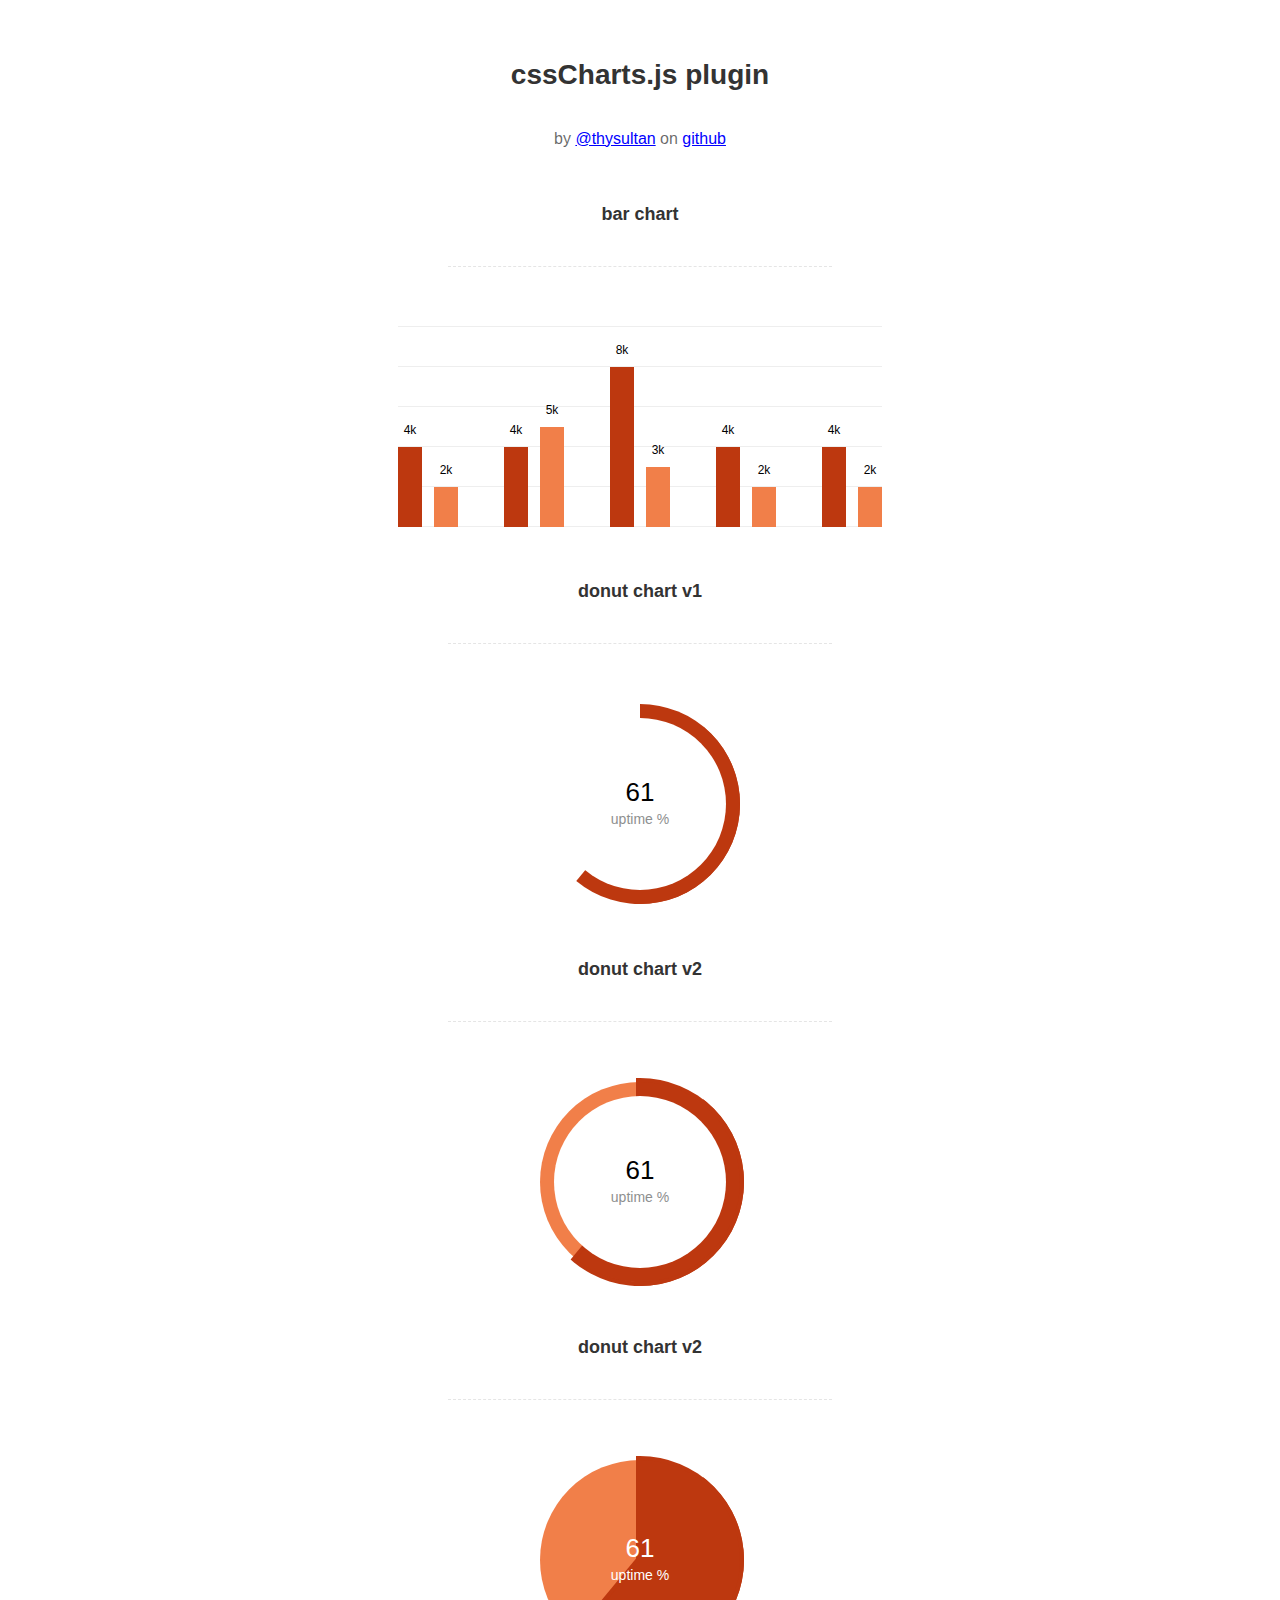
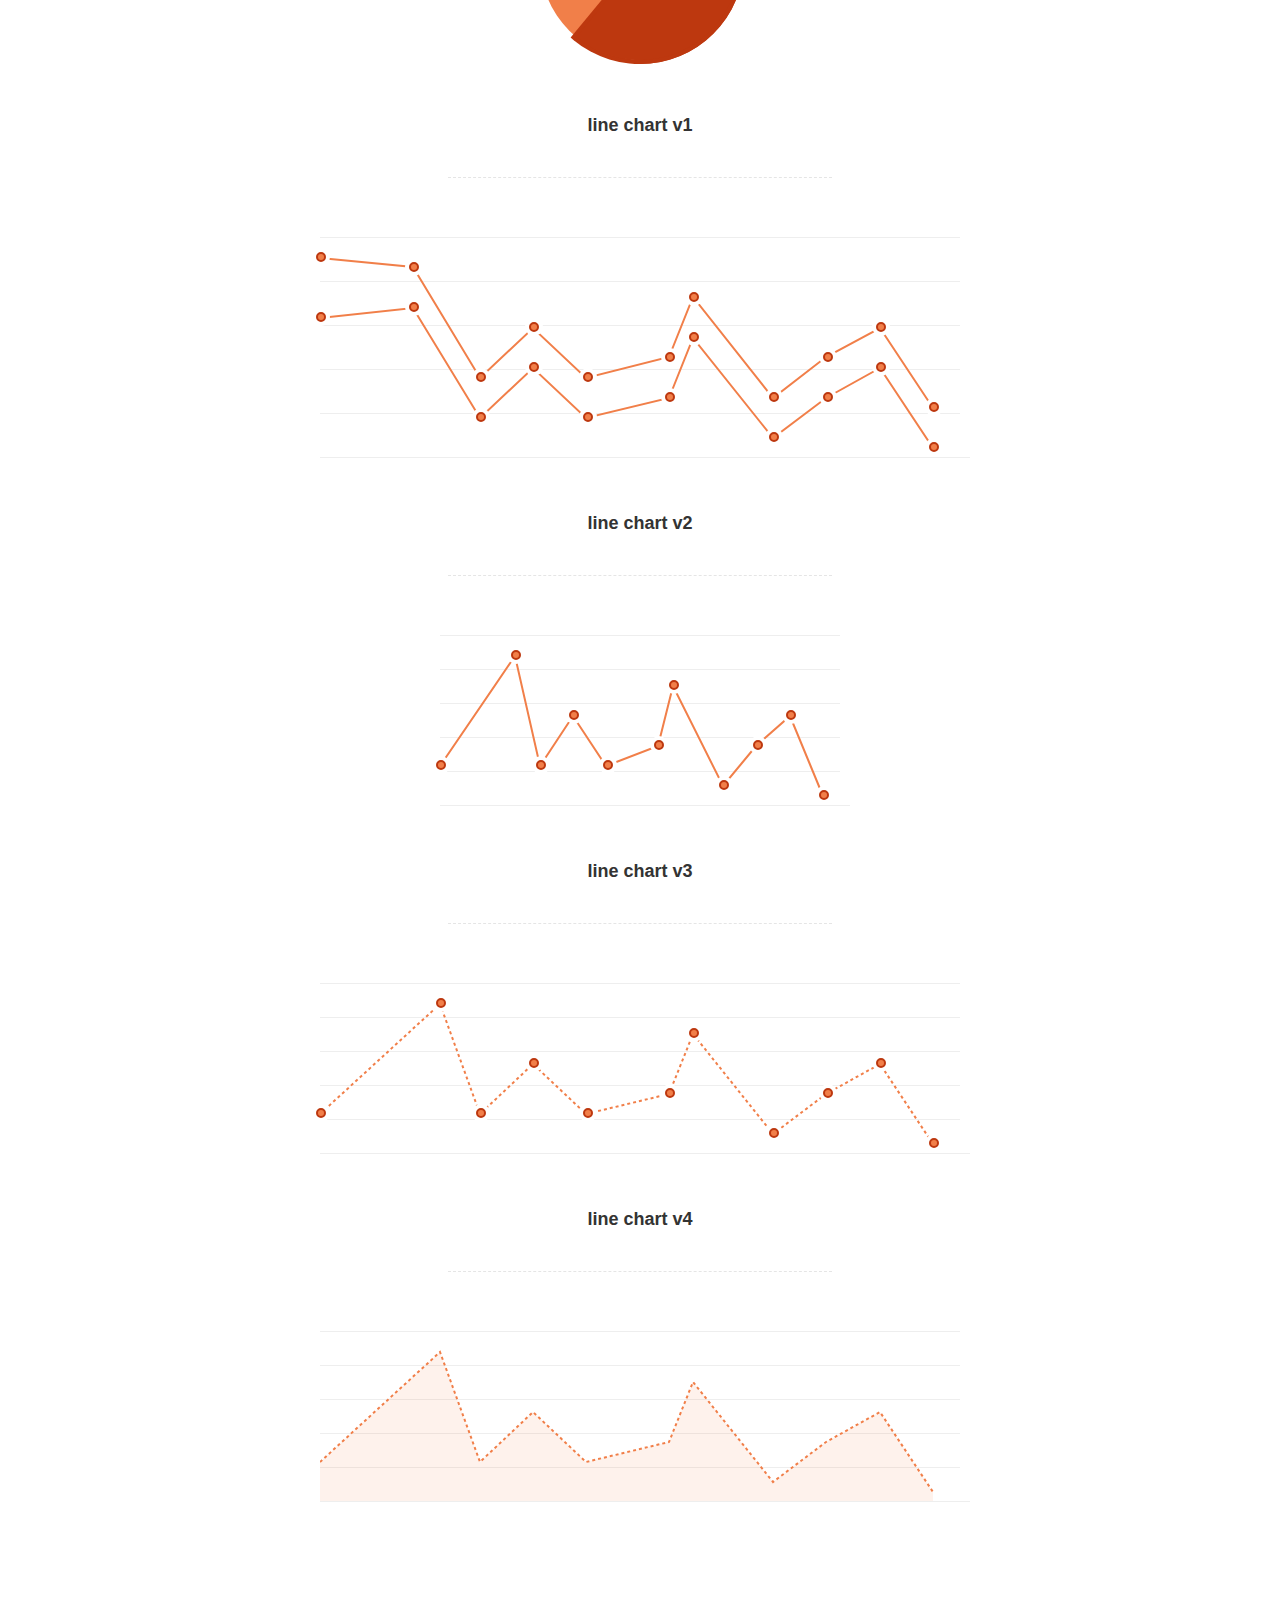
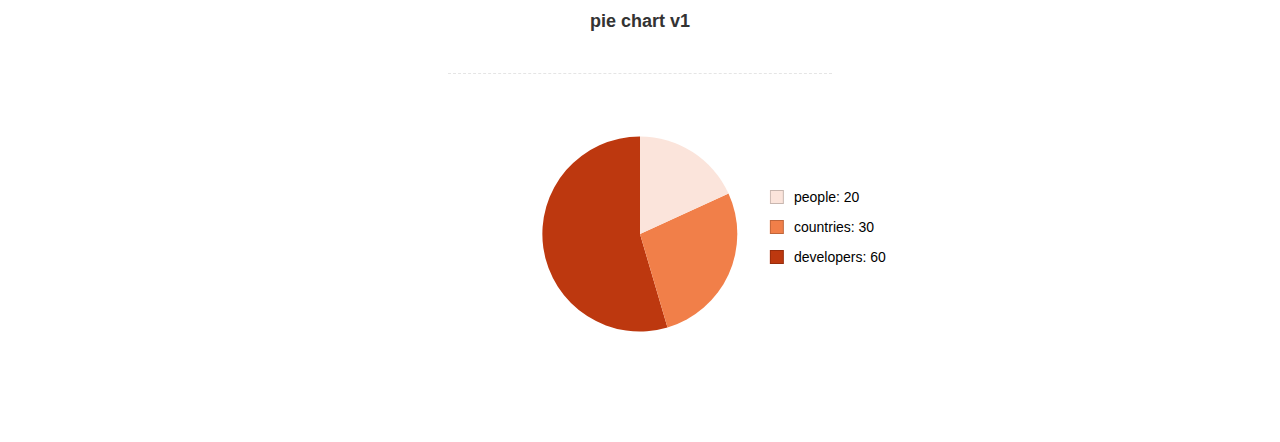
<file: src/main/webapp/assets/js/Lightweight-Chart/index.html>
<!doctype html>
<html>
    <head>
        <meta charset="utf-8">
        <meta name="description" content="A jquery plugin to create simple donut, bar or line charts with dom nodes, style with css.">
        <meta name="viewport" content="width=device-width, initial-scale=1">
        <title>cssCharts.js - jquery css charts</title>
        <script src="https://ajax.googleapis.com/ajax/libs/jquery/2.1.3/jquery.min.js"></script>

        <link rel="stylesheet" href="cssCharts.css">
        <script src="jquery.chart.js"></script>

        <style>
          /* page specific styles*/
          h1{text-align:center;font-family:sans-serif;font-size:28px;color:#333;padding:40px 0 0 0;}
          h2{text-align:center;font-family:sans-serif;font-size:18px;color:#333;padding:40px 0 0 0;}
          hr{width:60%;height:1px;background:none;border:none;border-bottom:1px dashed rgba(0,0,0,0.1);outline:none;margin:40px auto 60px auto;}

          .desc p{text-align:center;font-size:16px;color:rgba(0,0,0,0.6);padding:20px 0 0 0;font-family:sans-serif;}
          .desc a{color:blue;}
          .wrap{margin:0 auto;width:640px;padding-bottom:100px;}
          #line{width:400px;}
          /* page specific styles*/
        </style>
    </head>
    <body>
      <div class="wrap">

        <div class="desc">
          <h1>cssCharts.js plugin</h1><p>by
          <a href="http://twitter.com/thysultan">@thysultan</a> on
          <a href="https://github.com/sultantarimo/cssCharts.js">github</a>
        </p>
        </div>

        <h2>bar chart</h2>
        <hr>

        <div class="chart">
            <ul class="bar-chart" data-bars="[4,2],[4,5],[8,3],[4,2],[4,2]" data-max="10" data-unit="k" data-width="24"></ul>
        </div>
        <!-- data max is the 100% point of the graph -->
        <!-- set data-grid to 0 for no grid -->
        <!-- data-width is the individual bars width -->

        <h2>donut chart v1</h2>
        <hr>

        <div class="chart">
          <div class="donut-chart" data-percent="0.61" data-title="uptime %"></div>
        </div>

        <h2>donut chart v2</h2>
        <hr>

        <div class="chart">
          <div class="donut-chart fill" data-percent="0.61" data-title="uptime %"></div>
        </div>

        <h2>donut chart v2</h2>
        <hr>

        <div class="chart">
          <div class="donut-chart pie-chart fill" data-percent="0.61" data-title="uptime %"></div>
        </div>
        <!-- pie-chart class for pie chart -->
        <!-- fill class for default donut fill enabled-->

        <h2>line chart v1</h2>
        <hr>

        <div class="chart">
          <ul data-cord="[[0,70,120,160,200,262,280,340,380,420,460],[140,150,40,90,40,60,120,20,60,90,10]],[[0,70,120,160,200,262,280,340,380,420,460],[200,190,80,130,80,100,160,60,100,130,50]]"  class="line-chart"></ul>
        </div>
        <!-- multiple graphs [[x cords],[y cords]] [[x cords],[y cords]] -->

        <h2>line chart v2</h2>
        <hr>

        <div class="chart" id="line">
          <ul data-cord="[0,90,120,160,200,262,280,340,380,420,460],[40,150,40,90,40,60,120,20,60,90,10]" class="line-chart"></ul>
        </div>

        <h2>line chart v3</h2>
        <hr>

        <div class="chart dotted">
          <ul data-cord="[0,90,120,160,200,262,280,340,380,420,460],[40,150,40,90,40,60,120,20,60,90,10]" class="line-chart"></ul>
        </div>

        <h2>line chart v4</h2>
        <hr>

        <div class="chart dotted">
          <ul data-cord="[0,90,120,160,200,262,280,340,380,420,460],[40,150,40,90,40,60,120,20,60,90,10]" data-fill="1" class="line-chart no-points"></ul>
        </div>
        <!-- single graph [x cords],[y cords] -->


        <br><br><br>
        <h2>pie chart v1</h2>
        <hr>

        <div class="chart">
          <div class="pie-thychart" data-set='[["people", 20], ["countries",30], ["developers",60]]' data-colors="#FBE4DB,#F17F49,#BD380F"></div>
        </div>

      </div>

      <script>
        $(function() {
            $('.bar-chart').cssCharts({type:"bar"});
            $('.donut-chart').cssCharts({type:"donut"}).trigger('show-donut-chart');
            $('.line-chart').cssCharts({type:"line"});

            $('.pie-thychart').cssCharts({type:"pie"});
        });
      </script>
    </body>
</html>
</file>
<file: src/main/webapp/assets/js/Lightweight-Chart/cssCharts.css>
/*
 * cssCharts v0.3.0
 * jquery plugin to create donut and bar charts with css
 * https://github.com/sultantarimo
 *
 * (c)2015 Sultan Tarimo - sultantarimo@me.com
 * Released under the MIT license
 */
.chart *, .chart{-moz-box-sizing:border-box;-webkit-box-sizing:border-box;box-sizing:border-box;margin:0;padding:0;}
.chart{
  width:auto;
  display:block;
  position:relative;
  font-family:sans-serif;
  font-size:14px;
  margin: 0 auto;
}

/* bar chart */

.chart.bar{height:200px;}
.bar-chart{
  display: table;
  table-layout: fixed;
  width: auto;
  height: 100%;
  margin: 0 auto;
  z-index:20;
  position:absolute;
  left:0px;
}

.bar-chart ul{
  margin-left: 34px;
  float: left;
  display: block;
  height:100%;
}

.bar-chart li{
  position: relative;
  display: table-cell;
  vertical-align: bottom;
  height: 100px;
}

.bar-chart span{
  margin: 0 6px;
  display: block;
  background: rgb(241,127,73);
  width: 34px;
  position:relative;

  -webkit-animation: drawBar 0.3s ease-in-out;
  -moz-animation: drawBar 0.3s ease-in-out;
  animation: drawBar 0.3s ease-in-out;

  -webkit-transition: all 100ms ease-in-out;
  -moz-transition: all 100ms ease-in-out;
  transition: all 100ms ease-in-out;
}

.bar-chart li:hover span{
  box-shadow:0 0 0 4px rgb(241,127,73);
  cursor:pointer;
}

.bar-chart li:nth-child(2n+1):hover span{
  box-shadow:0 0 0 4px #bd380f;
}

.bar-chart li:nth-child(2n+1) span{background-color:#bd380f;}
.bar-chart ul:last-of-type li:last-child span{margin-right:0px;}
.bar-chart ul:first-of-type li:first-child span{margin-left:0px;}
.bar-chart ul:last-of-type {margin-right: 0px;}
.bar-chart ul:first-of-type {margin-left: 0px;}
.bar-chart.left-bar ul:last-of-type {margin-right: 0px;}
.bar-chart.left-bar ul{margin-right: 34px;float:left;margin-left:0px;}

.bar-chart span:before {
  position: absolute;
  bottom: 100%;
  margin-bottom: 10px;
  display: block;
  text-align: center;
  content: attr(title);
  word-wrap: break-word;
  font-size: 12px;
  width: auto;

  left: 50%;

  -webkit-transform: translateX(-50%);
  -moz-transform: translateX(-50%);
  transform: translateX(-50%);
}

.bar-chart li span:before {
  -webkit-transition: all 100ms ease-in-out;
  -moz-transition: all 100ms ease-in-out;
  transition: all 100ms ease-in-out;
}

@-webkit-keyframes drawBar {0% {height: 0;}}
@-moz-keyframes drawBar {0% {height: 0;}}
@keyframes drawBar {0% {height: 0;}}

/* donut chart */

.chart.donut{
  width:200px;
  height:200px;
}

.donut-chart{
  width:100%;height:100%;
  position:relative;

  -webkit-border-radius:50%;
  -moz-border-radius:50%;
  border-radius:50%;
}

.donut-chart.fill{
  background:rgb(241,127,73);
}

.donut-chart:after{
  content:"";
  position: absolute;
  width: 86%;
  height: 86%;
  background: #FFF;
  left: 50%;
  top: 50%;
  z-index: 400;
  margin: 0 auto;
  pointer-events: none;

  -webkit-border-radius: 100%;
  -moz-border-radius: 100%;
  border-radius: 100%;

  -webkit-transform: translateX(-50%) translateY(-50%);
  -moz-transform: translateX(-50%) translateY(-50%);
  transform: translateX(-50%) translateY(-50%);
}

.donut-chart h2{
  text-align:center;
  position: absolute;
  line-height: 140%;
  width: 100%;
  margin-top:-30px;
  top:50%;
  z-index:500;
  pointer-events: none;

  font-size:26px;
  font-weight:400;
  color:rgb(0,0,0);
}

.donut-chart h2 span{
  display:block;
  width:100%;
  font-size:14px;
  color:rgb(142,143,143);
  margin-top:-10px;
}

.donut-chart .spinner{
  z-index: 200;
  border-right: none;

  -webkit-border-radius: 100% 0 0 100% / 50% 0 0 50%;
  -moz-border-radius: 100% 0 0 100% / 50% 0 0 50%;
  border-radius: 100% 0 0 100% / 50% 0 0 50%;

  -webkit-transform: rotate(0deg);
  -moz-transform: rotate(0deg);
  transform: rotate(0deg);

  -webkit-animation: rotateDonut 0.3s ease-in-out;
  -moz-animation: rotateDonut 0.3s ease-in-out;
  animation: rotateDonut 0.3s ease-in-out;

  -webkit-transition: all 160ms ease-in-out;
  -moz-transition: all 160ms ease-in-out;
  transition: all 160ms ease-in-out;
}

.spinner ~ .pie{
  pointer-events: none;
}

.donut-chart.fill .pie,
.pie-chart .pie{
  -webkit-box-shadow: 0 0 0 4px #bd380f;
  -moz-box-shadow: 0 0 0 4px #bd380f;
  box-shadow: 0 0 0 4px #bd380f;
}

@-webkit-keyframes rotateDonut {0% {transform: rotate(0deg);}}
@-moz-keyframes rotateDonut {0% {transform: rotate(0deg);}}
@keyframes rotateDonut {0% {transform: rotate(0deg);}}

.donut-chart .spinner.temp{display:none;}

.donut-chart .pie{
  width: 50%;
  height: 100%;
  position: absolute;
  background: #bd380f;

  -webkit-transform-origin: 100% 50%;
  -moz-transform-origin: 100% 50%;
  transform-origin: 100% 50%;
}

.donut-chart .mask{
  background:rgb(248,248,248);
  z-index: 400;
  margin-left: -1px;
}

.pie-chart:after{
  display:none;
}
.chart.donut .pie-chart h2,
.chart.donut .pie-chart h2 span{color:#FFF;}

/* pie chart */
.chart.pie svg{width:100%;height:100%;}

.chart.pie {
  width: 200px;
  height: 200px;
}

.chart.pie svg text{
  text-anchor: middle;
  fill:white;
  stroke-width:0;
  transform:translate(120,-80);
}
.chart.pie svg path:hover{
  stroke-width:10px;
}

.charts-tip{
  display:block;
  position: absolute;
  font-size: 16px;
  color: #FFF;
  background: rgba(0,0,0,0.8);
  pointer-events: none;
  font-family:sans-serif;
  padding:6px 12px;
  z-index:100;
  width:auto;

  -webkit-border-radius:4px;
  -moz-border-radius:4px;
  border-radius:4px;
}

.chart.pie .pie-legend{
  position:absolute;
  top:50%;
  right:0;
  margin-right:-30px;
  transform:translateX(100%) translateY(-50%);
}

.chart.pie .pie-legend li{
  display:block;
  margin-bottom:14px;
  clear:both;
}

.chart.pie .pie-legend li i{
  top:1px;
  position:relative;
  display:block;
  float:left;
  width:14px;
  height:14px;
  background:#DDD;
  margin-right:10px;

  box-shadow:inset 0 0 0 1px rgba(0,0,0,0.2);
}

.chart.pie .pie-legend li p{clear:both;display:inline;}

/* pie chart */

/* line chart */

.chart.line{width:auto;height:auto;margin:0 auto;position:relative;}
.chart .line-chart{
  min-width:100px;
  min-height:100px;
  width:100%;
  height:100%;
  margin:0px auto;
  display:block;
  position:relative;
  z-index:20;
}

/* line chart borders and grids */
.line-chart:after{
  content:"";
  display:block;
  position:absolute;
  left:0px;bottom:0px;
  height:1px;width:100%;
  background:rgb(238,238,238);
  padding-right:10px;
}

.chart .grid{
  width:100%;
  height:100%;
  position:absolute;
  left:0px;
  bottom:0px;
}
.chart hr{
  position:absolute;
  left:0px;
  bottom:0px;
  width:100%;
  height:1px;
  outline:none;
  border:none;
  background:rgb(238,238,238);
}

.chart hr:before{
  position:absolute;
  right:100%;
  top:0px;
  margin-right:20px;
  color:rgba(0,0,0,0.4);
  font-size:12px;
  content:attr(data-y);
  text-align:right;

  -webkit-transform:translateX(-50%) translateY(-50%);
  -moz-transform:translateX(-50%) translateY(-50%);
  transform:translateX(-50%) translateY(-50%);
}
/* line chart borders and grids */

/* line chart line */
.line-chart li{
  display:block;height:1px;
  float:left;position:relative;
  position:absolute;
}

/* line chart points tooltip */
.line-chart li a:hover:before,
.line-chart li a:hover:after{display:block;z-index:10;}
.line-chart li a:before{
  content:attr(data-y);
  cursor:pointer;
  display:none;
  position:absolute;
  font-size:14px;
  color:#FFF;
  bottom:100%;
  left:50%;
  margin-bottom:-4px;
  text-align:center;
  width:40px;
  background:rgba(0,0,0,0.8);
  padding:8px;
  z-index:40;

  -webkit-transform:translateX(-50%);
  -moz-transform:translateX(-50%);
  transform:translateX(-50%);

  -webkit-border-radius:3px;
  -moz-border-radius:3px;
  border-radius:3px;
}

.line-chart li a:after{
  z-index:50;
  content:"";
  width: 0;
  height: 0;
  display:none;
  position:absolute;
  bottom:100%;
  left:50%;
  margin-bottom:-16px;

  border:6px solid rgba(0,0,0,0);
  border-top: 6px solid rgba(0,0,0,0.8);

  -webkit-transform:translateX(-50%);
  -moz-transform:translateX(-50%);
  transform:translateX(-50%);
}

.line-chart li a{
  display:block;
  position:absolute;
  cursor:pointer;
  width:40px;
  height:40px;

  left:0px;
  top:0px;
  z-index:30;

  -webkit-transform:translateX(-50%) translateY(-50%);
  -moz-transform:translateX(-50%) translateY(-50%);
  transform:translateX(-50%) translateY(-50%);
}
/* line chart points tooltip */

/* line chart points */

.line-chart li span{
  display:block;height:1px;
  background:rgb(241,127,73);
  float:left;
  position:absolute;
}

.line-chart.no-points li span{
  display:none;
}

.line-chart li span:before{
  content:"";
  position:absolute;
  left:-4px;bottom:-4px;
  width:6px;height:6px;
  display:block;

  -webkt-border-radius:50%;
  -moz-border-radius:50%;
  border-radius:50%;
}

.line-chart li:hover span:before{
  -webkit-transform:scale(1.3);
  -moz-transform:scale(1.3);
  transform:scale(1.3);

  -webkit-transition: all 200ms ease-in-out;
  -moz-transition: all 200ms ease-in-out;
  transition: all 200ms ease-in-out;
}

.line-chart li span:before,
.line-chart li span:after{
  background:rgb(241,127,73);
  border:2px solid #bd380f;

  -webkit-box-shadow:0 0 0 4px #FFF;
  -moz-box-shadow:0 0 0 4px #FFF;
  box-shadow:0 0 0 4px #FFF;
}
/* line chart points */

/* line chart line */
.chart.line svg,
.chart.line > div{
  height: 100%;
  width: 100%;
  position:absolute;
  bottom:0px;
  left:0px;
  opacity:1;

  -webkit-animation: drawLine .3s ease-in-out;
    -moz-animation: drawLine .3s ease-in-out;
    animation: drawLine .3s ease-in-out;
}
.chart.line svg path{
  fill: rgba(241,127,73,0.0);
  stroke: rgb(241,127,73);
  stroke-width: 2px;
}

.chart.line.dotted svg path{
  /*if you want it dashed instead of filled*/
  stroke-dasharray: 3;
}

.chart.line .fill svg path{
  fill: rgba(241,127,73,0.1);
  stroke:none;
  stroke-width:0px;
}

/* line chart animation */
@-webkit-keyframes drawLine {0% {opacity: 0;}}
@-moz-keyframes drawLine {0% {opacity: 0;}}
@keyframes drawLine {0% {opacity: 0;}}

@-webkit-keyframes drawChart {0% {width: 0;}}
@-moz-keyframes drawChart {0% {width: 0;}}
@keyframes drawChart {0% {width: 0;}}
</file>
